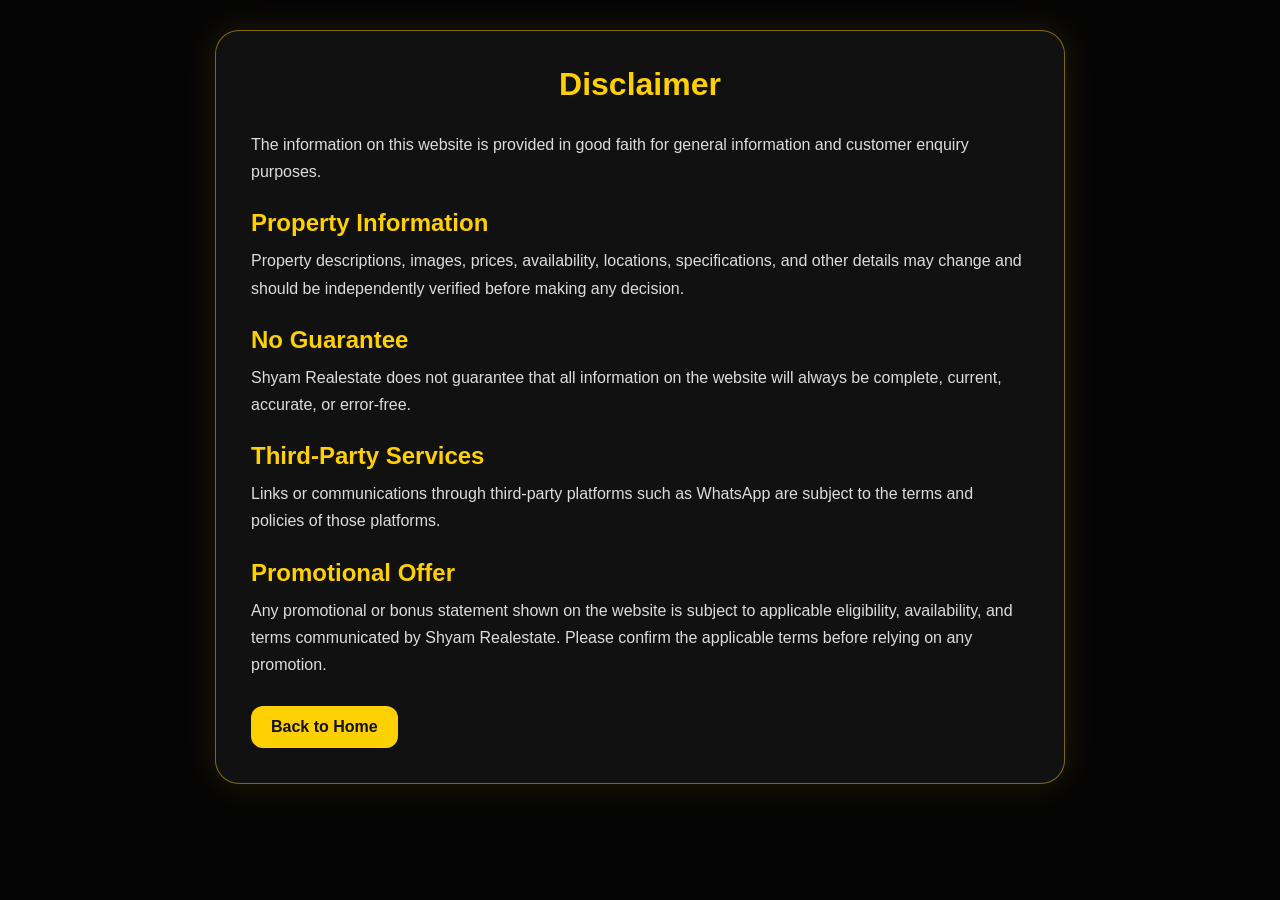
<file: disclaimer.html>
<!DOCTYPE html>
<html lang="en"><head><meta charset="UTF-8"><meta name="viewport" content="width=device-width,initial-scale=1.0">
<title>Disclaimer - Shyam Realestate</title><link rel="stylesheet" href="disclaimer.css"></head>
<body><main class="page">
<h1>Disclaimer</h1>
<p>The information on this website is provided in good faith for general information and customer enquiry purposes.</p>
<h2>Property Information</h2>
<p>Property descriptions, images, prices, availability, locations, specifications, and other details may change and should be independently verified before making any decision.</p>
<h2>No Guarantee</h2>
<p>Shyam Realestate does not guarantee that all information on the website will always be complete, current, accurate, or error-free.</p>
<h2>Third-Party Services</h2>
<p>Links or communications through third-party platforms such as WhatsApp are subject to the terms and policies of those platforms.</p>
<h2>Promotional Offer</h2>
<p>Any promotional or bonus statement shown on the website is subject to applicable eligibility, availability, and terms communicated by Shyam Realestate. Please confirm the applicable terms before relying on any promotion.</p>
<a class="back" href="index.html">Back to Home</a>
</main></body></html>
</file>
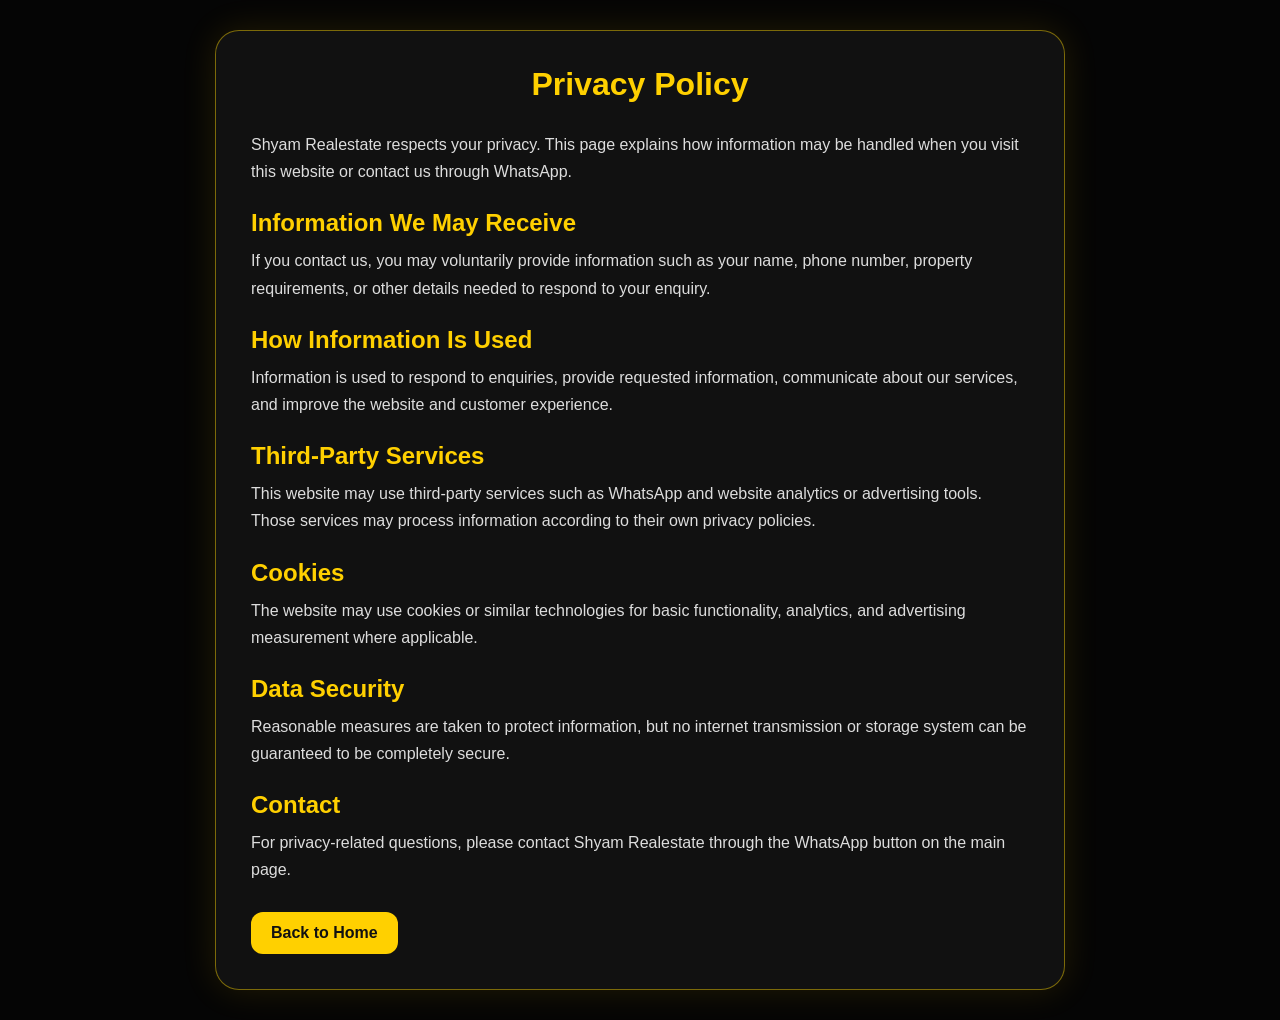
<file: privacy.html>
<!DOCTYPE html>
<html lang="en"><head><meta charset="UTF-8"><meta name="viewport" content="width=device-width,initial-scale=1.0">
<title>Privacy Policy - Shyam Realestate</title><link rel="stylesheet" href="privacy.css"></head>
<body><main class="page">
<h1>Privacy Policy</h1>
<p>Shyam Realestate respects your privacy. This page explains how information may be handled when you visit this website or contact us through WhatsApp.</p>
<h2>Information We May Receive</h2>
<p>If you contact us, you may voluntarily provide information such as your name, phone number, property requirements, or other details needed to respond to your enquiry.</p>
<h2>How Information Is Used</h2>
<p>Information is used to respond to enquiries, provide requested information, communicate about our services, and improve the website and customer experience.</p>
<h2>Third-Party Services</h2>
<p>This website may use third-party services such as WhatsApp and website analytics or advertising tools. Those services may process information according to their own privacy policies.</p>
<h2>Cookies</h2>
<p>The website may use cookies or similar technologies for basic functionality, analytics, and advertising measurement where applicable.</p>
<h2>Data Security</h2>
<p>Reasonable measures are taken to protect information, but no internet transmission or storage system can be guaranteed to be completely secure.</p>
<h2>Contact</h2>
<p>For privacy-related questions, please contact Shyam Realestate through the WhatsApp button on the main page.</p>
<a class="back" href="index.html">Back to Home</a>
</main></body></html>
</file>
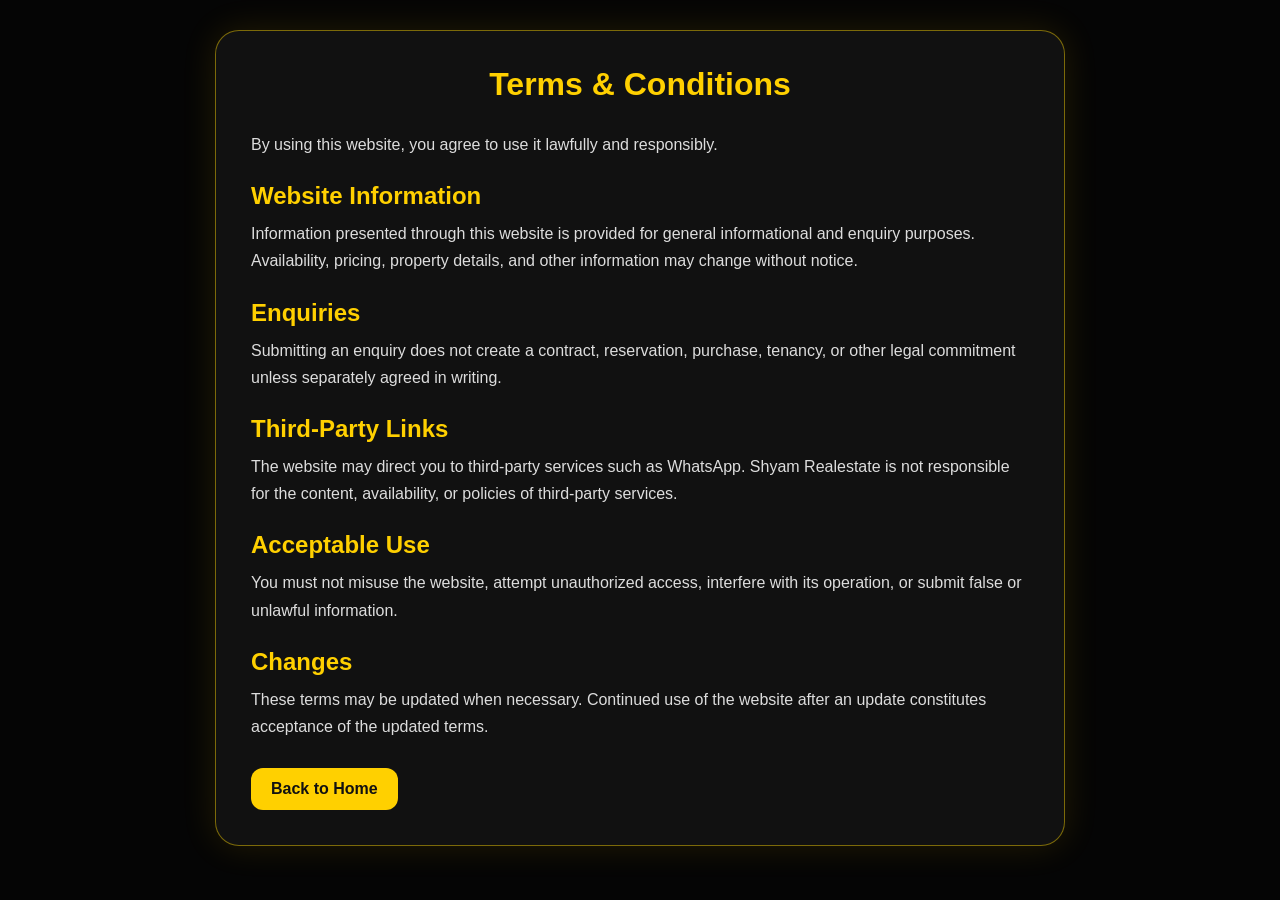
<file: terms.html>
<!DOCTYPE html>
<html lang="en"><head><meta charset="UTF-8"><meta name="viewport" content="width=device-width,initial-scale=1.0">
<title>Terms & Conditions - Shyam Realestate</title><link rel="stylesheet" href="terms.css"></head>
<body><main class="page">
<h1>Terms &amp; Conditions</h1>
<p>By using this website, you agree to use it lawfully and responsibly.</p>
<h2>Website Information</h2>
<p>Information presented through this website is provided for general informational and enquiry purposes. Availability, pricing, property details, and other information may change without notice.</p>
<h2>Enquiries</h2>
<p>Submitting an enquiry does not create a contract, reservation, purchase, tenancy, or other legal commitment unless separately agreed in writing.</p>
<h2>Third-Party Links</h2>
<p>The website may direct you to third-party services such as WhatsApp. Shyam Realestate is not responsible for the content, availability, or policies of third-party services.</p>
<h2>Acceptable Use</h2>
<p>You must not misuse the website, attempt unauthorized access, interfere with its operation, or submit false or unlawful information.</p>
<h2>Changes</h2>
<p>These terms may be updated when necessary. Continued use of the website after an update constitutes acceptance of the updated terms.</p>
<a class="back" href="index.html">Back to Home</a>
</main></body></html>
</file>
<file: disclaimer.css>
*{box-sizing:border-box;margin:0;padding:0}
body{min-height:100vh;background:#050505;color:#eee;font-family:Arial,Helvetica,sans-serif;padding:30px 16px}
.page{max-width:850px;margin:auto;background:#111;border:1px solid rgba(255,215,0,.45);border-radius:24px;padding:35px;box-shadow:0 0 35px rgba(255,200,0,.12)}
h1{color:#ffd000;text-align:center;margin-bottom:28px}
h2{color:#ffd000;margin:24px 0 10px}
p,li{line-height:1.7;color:#ddd}
ul{padding-left:22px}
a{color:#ffd000}
.back{display:inline-block;margin-top:28px;padding:12px 20px;border-radius:12px;background:#ffd000;color:#111;text-decoration:none;font-weight:800}
</file>
<file: privacy.css>
*{box-sizing:border-box;margin:0;padding:0}
body{min-height:100vh;background:#050505;color:#eee;font-family:Arial,Helvetica,sans-serif;padding:30px 16px}
.page{max-width:850px;margin:auto;background:#111;border:1px solid rgba(255,215,0,.45);border-radius:24px;padding:35px;box-shadow:0 0 35px rgba(255,200,0,.12)}
h1{color:#ffd000;text-align:center;margin-bottom:28px}
h2{color:#ffd000;margin:24px 0 10px}
p,li{line-height:1.7;color:#ddd}
ul{padding-left:22px}
a{color:#ffd000}
.back{display:inline-block;margin-top:28px;padding:12px 20px;border-radius:12px;background:#ffd000;color:#111;text-decoration:none;font-weight:800}
</file>
<file: terms.css>
*{box-sizing:border-box;margin:0;padding:0}
body{min-height:100vh;background:#050505;color:#eee;font-family:Arial,Helvetica,sans-serif;padding:30px 16px}
.page{max-width:850px;margin:auto;background:#111;border:1px solid rgba(255,215,0,.45);border-radius:24px;padding:35px;box-shadow:0 0 35px rgba(255,200,0,.12)}
h1{color:#ffd000;text-align:center;margin-bottom:28px}
h2{color:#ffd000;margin:24px 0 10px}
p,li{line-height:1.7;color:#ddd}
ul{padding-left:22px}
a{color:#ffd000}
.back{display:inline-block;margin-top:28px;padding:12px 20px;border-radius:12px;background:#ffd000;color:#111;text-decoration:none;font-weight:800}
</file>
